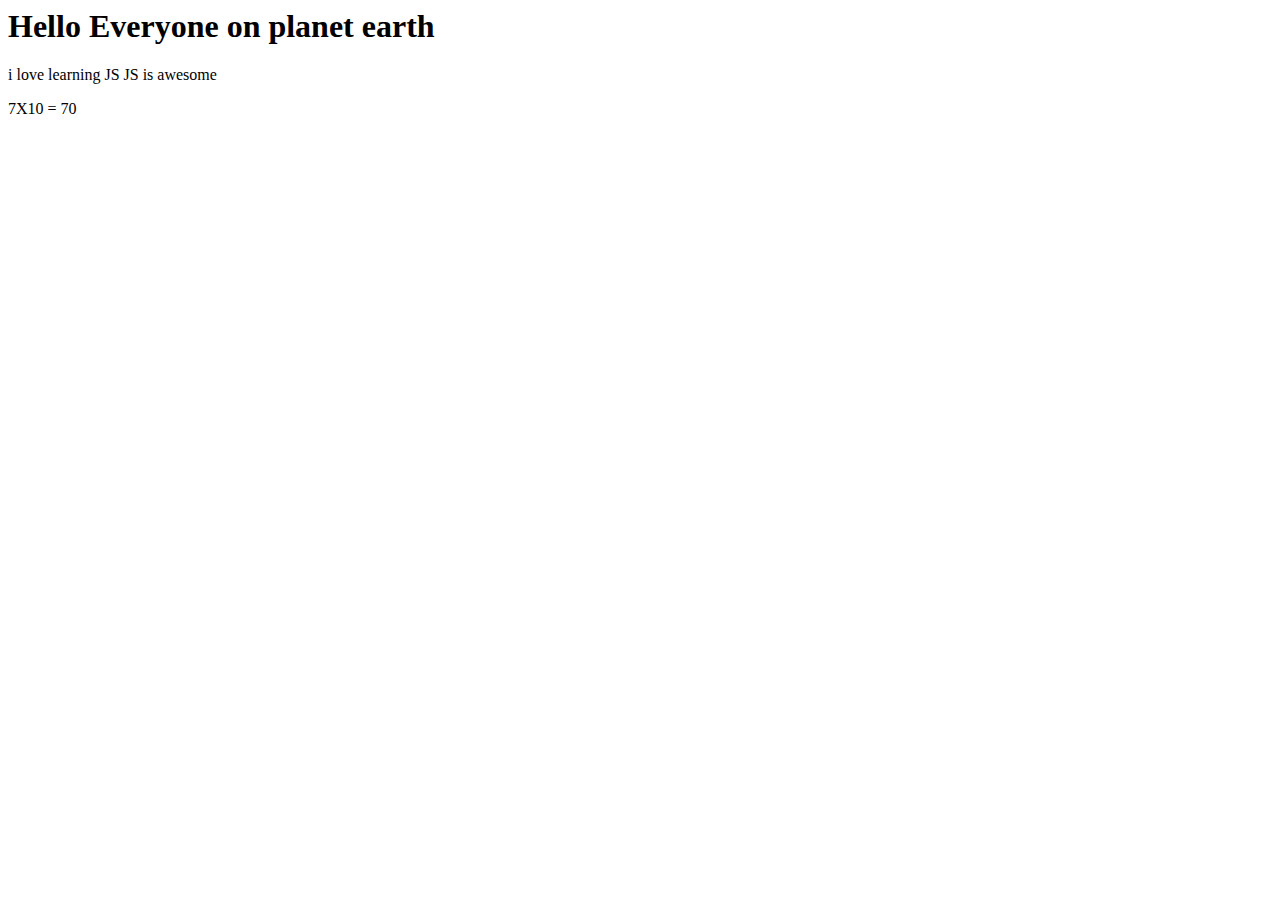
<file: index.html>
<html>
    <head>
        <link rel="stylesheet" type="text/css" href="style.css" >   
    </head>
    <body>
        <h1 id="heading1"></h1>
        <p id="paragraph1"></p>
        <p id="paragraph2"></p>
        
        <script>
            var text1;
            var text2;
            var text3;
            
            var numA =7;
            var numB = 10;
            
            text1="Hello Everyone on planet earth"
            text2="i love learning JS";
            text3=" JS is awesome";
            
            document.getElementById("heading1").innerHTML=(text1);
            document.getElementById("paragraph1").innerHTML=(text2 + text3);
            document.getElementById("paragraph2").innerHTML=(numA + "X" + numB + " = " + numA * numB);
        </script>
        </body>
</html>
</file>
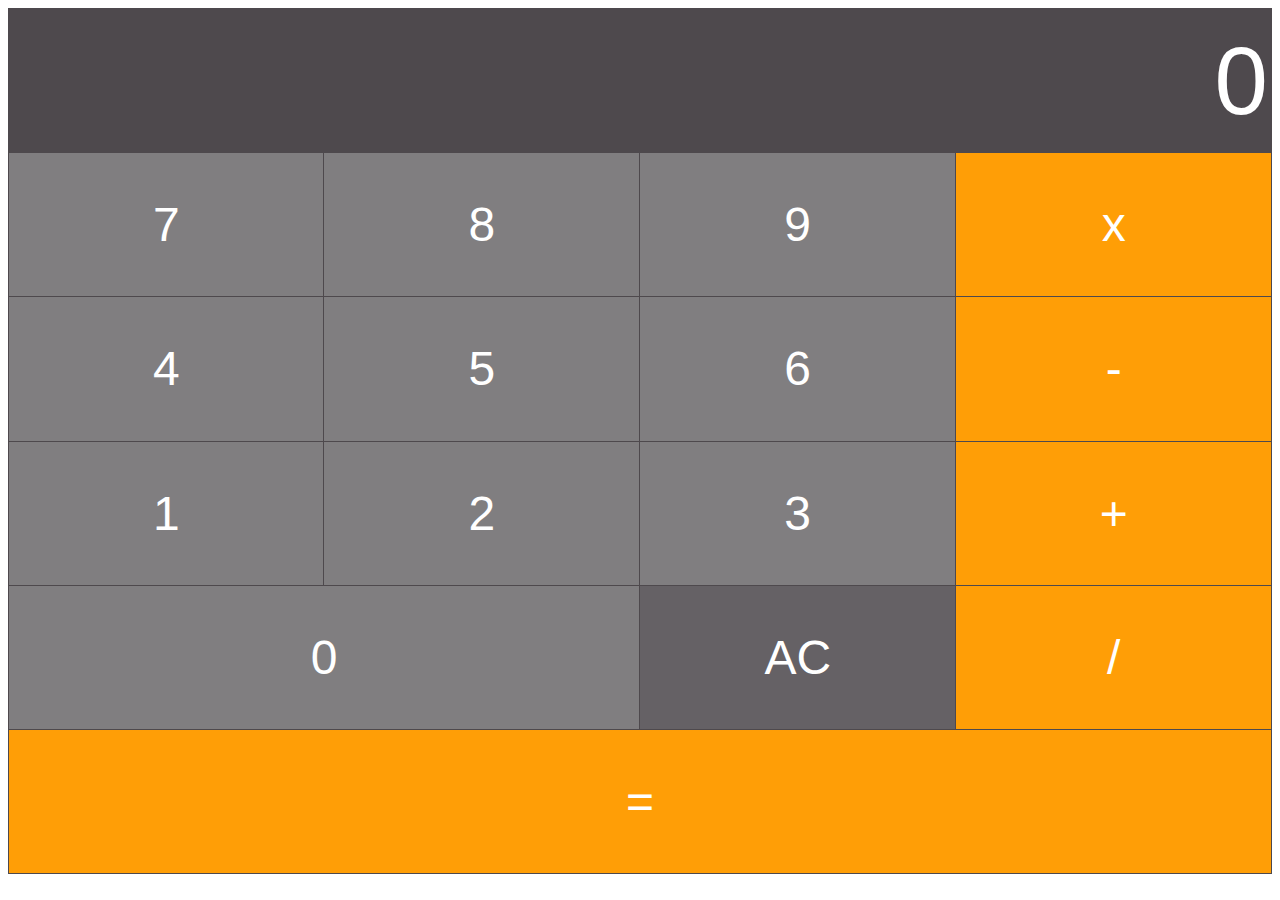
<file: calculator.html>
<html>
    <head>
        <link rel="stylesheet" type="text/css" href="style.css">
    </head>
    <body>
        <table border="1">
            <tr>
                <td colspan="4">
                    <input type="text" id="inputBox" value="0"/>
                </td>
            </tr>
            <tr>
                <td class="digitButton" onclick="digitBtnPressed(7)">7</td>
                <td class="digitButton" onclick="digitBtnPressed(8)">8</td>
                <td class="digitButton" onclick="digitBtnPressed(9)">9</td>
                <td class="operatorButton" onclick="operatorBtnPressed('*')">x</td>
            </tr>
            <tr>
                <td class="digitButton"onclick="digitBtnPressed(4)">4</td>
                <td class="digitButton"onclick="digitBtnPressed(5)">5</td>
                <td class="digitButton"onclick="digitBtnPressed(6)">6</td>
                <td class="operatorButton"onclick="operatorBtnPressed('-')">-</td>
            </tr>
            <tr>
                <td class="digitButton" onclick="digitBtnPressed(1)">1</td>
                <td class="digitButton" onclick="digitBtnPressed(2)">2</td>
                <td class="digitButton" onclick="digitBtnPressed(3)">3</td>
                <td class="operatorButton"onclick="operatorBtnPressed('+')">+</td>
            </tr>
            <tr>
                <td class="digitButton"colspan="2"onclick="digitBtnPressed(0)">0</td>

                <td class="ACButton"onclick="btnACPressed()">AC</td>
                <td class="operatorButton"onclick="operatorBtnPressed('/')">/</td>
            </tr>
            <tr>
                <td class="operatorButton"colspan="4"onclick="equalsBtnPressed()">=</td>
            </tr>
        </table>

        <script>
            var newLine =true;//Boolean variable. Determines if the next thing the user types should be on a new line.
            var value1;
            var currentOperator;

            //Event handler for when any digit button is pressed.
            function digitBtnPressed(button){
                if (newLine){
                    document.getElementById("inputBox").value = button;
                    newLine = false;
                }else {
                     var currentValue = document.getElementById("inputBox").value;
                    document.getElementById("inputBox").value = currentValue + button;
             }
        }

            //Event handler for when the AC button is pressed.
            function btnACPressed(){
                document.getElementById("inputBox").value = 0;
                newLine = true;
            }

            //Event handler for operator buttons
            function operatorBtnPressed(operator) {
                currentOperator = operator;
                value1 = parseInt(document.getElementById("inputBox").value);
                newLine = true;
            }

            //Event handler for equals to button 
            function equalsBtnPressed(){
                var value2 = parseInt(document.getElementById("inputBox").value);
                var finalTotal;
            
            switch(currentOperator){
                case "+":
                    finalTotal = value1 + value2;
                    break;
                case "-":
                    finalTotal = value1 - value2;
                    break;
                case "/":
                    finalTotal = value1 / value2;
                    break;
                case "*":
                    finalTotal = value1 * value2;
                    break;
            }
            document.getElementById("inputBox").value = finalTotal;

            }
        </script>
    </body>
</html>
</file>
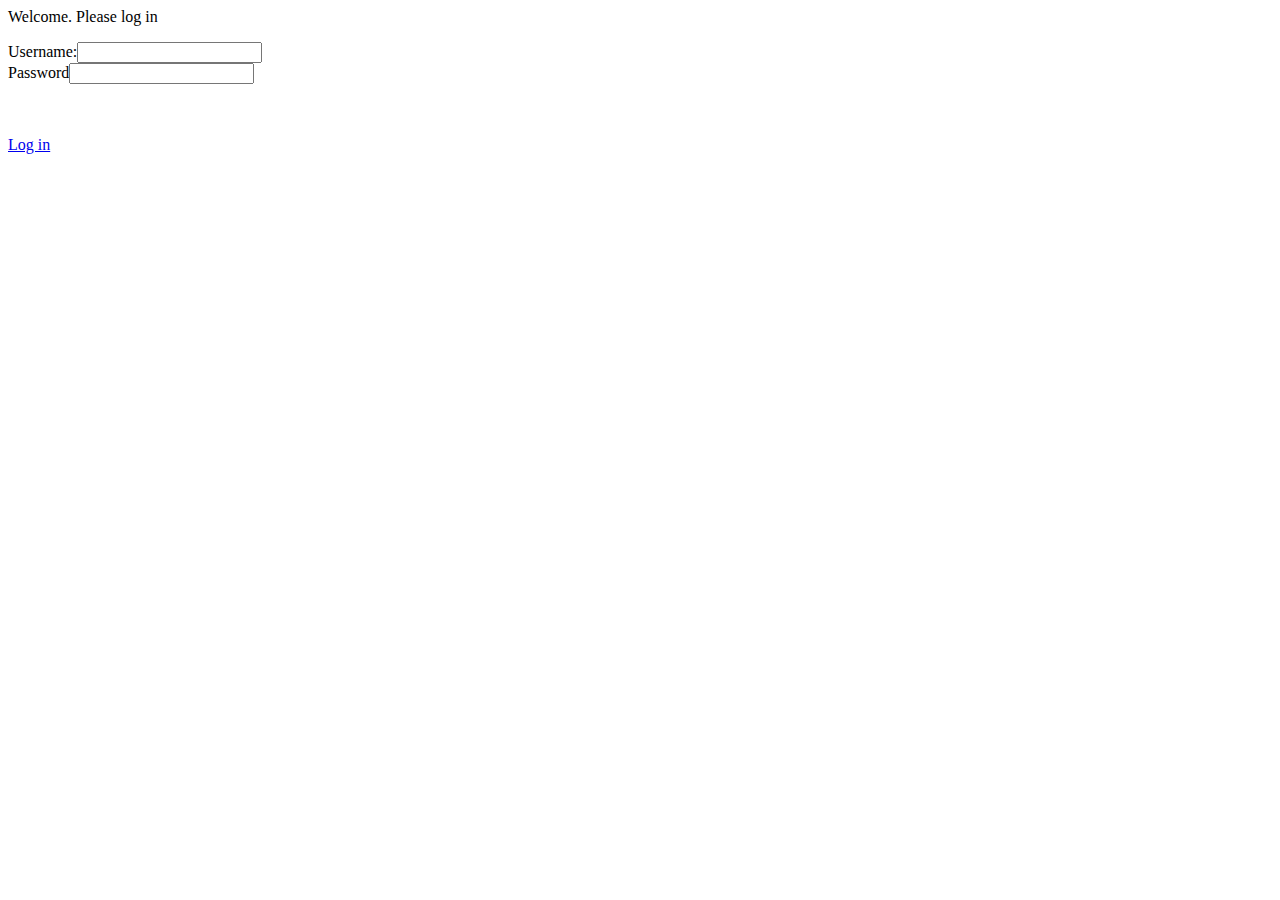
<file: Login Form.html>
<html>
    <head>
        <link rel="stylesheet" type="text/css" href="style.css">
    </head>
    <body>
       <p>Welcome. Please log in</p>
        
        <form>
            <label for="usernameInput">Username:</label><input type="text" id="usernameInput"/><br/>
            <label for="passwordInput">Password</label><input type="password" id="passwordInput"/>
            <p id="message"></p>
            <br/><br/>
            <a href="#" onclick="verifyUser()">Log in</a>
        </form>
        
            <script>
                
                function verifyUser(){
                    var username = document.getElementById("usernameInput").value;
                    var password = document.getElementById("passwordInput").value;
                    
                    checkUserCreds(username, password)
                                   
                }
                
                function checkUserCreds(username, password){
                    var systemUsername = "Bond";
                    var systemPassword = "007";
                    
                    if(username == systemUsername && password == systemPassword){
                        document.getElementById("message").innerHTML = "Correct. Logging you in...";
                    }
                }
            
        
        </script>
    </body>
</html>
</file>
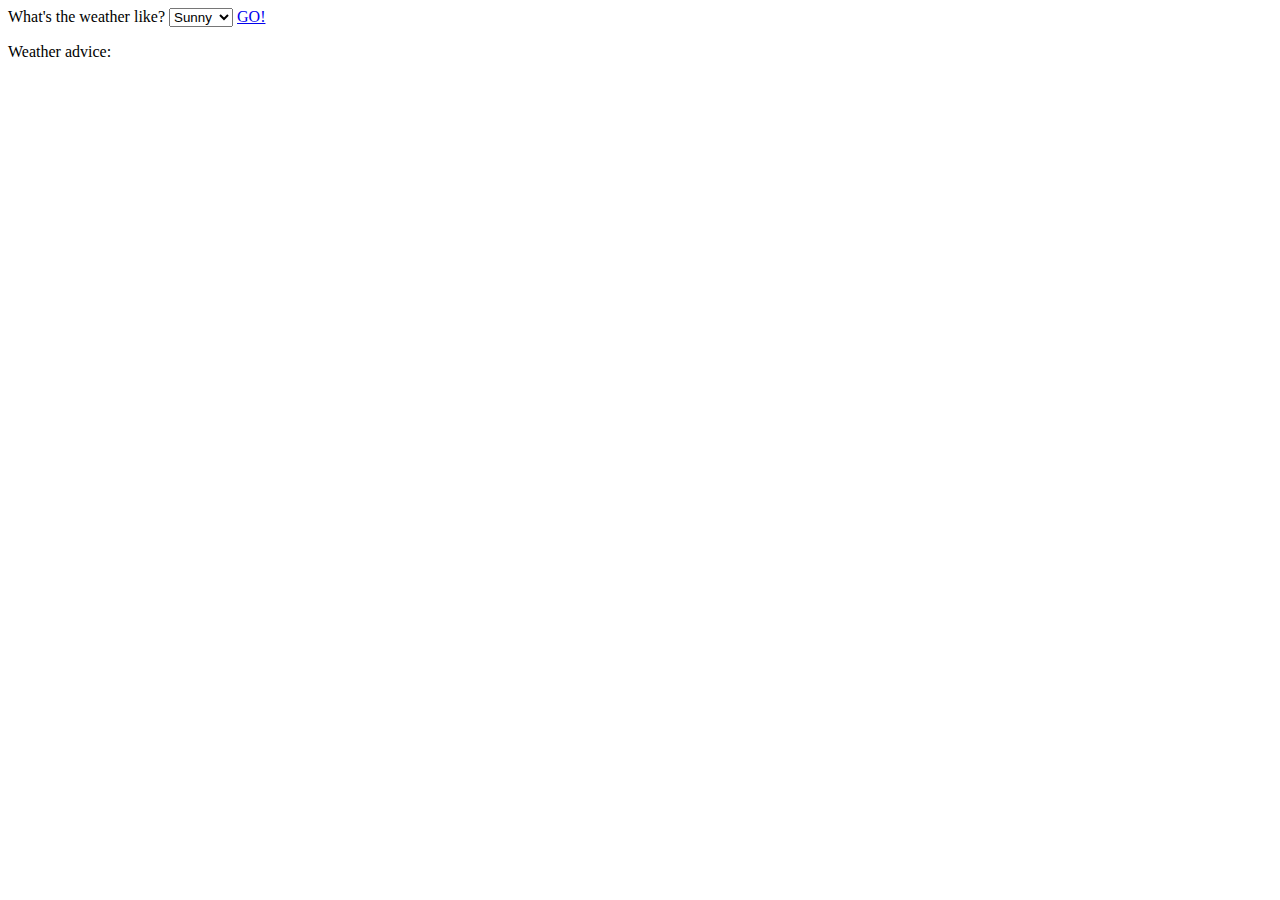
<file: switch.html>
<html>
    <head>
        <link rel="stylesheet" type="text/css" href="style.css">
    </head>
    <body>
        <label for="weather">What's the weather like? </label>
        <select id="weather">
            <option value="sunny">Sunny</option>
            <option value="windy">Windy</option>
            <option value="rainy">Rainy</option>
            <option value="snowy">Snowy</option>
            <option value="cloudy">Cloudy</option>
        </select>
        <a href="#" onclick="btnPressed()">GO!</a>
        <p id="outputText">Weather advice: </p>
        
        <script>
            function btnPressed(){
                var weatherSelected = document.getElementById("weather").value;
                var advice;
                
                switch(weatherSelected){
                    case "sunny":
                        advice = "Wear your sunglasses";
                        break;
                    case"windy":
                        advice = "Wear a jacket";
                        break;
                    case"rainy":
                        advice = "Wear a raincoat and carry an umbrella";
                        break;
                    case"snowy":
                        advice = "Dress warmly";
                        break;
                    case"cloudy":
                        advice = "Carry a jacket. It might rain";
                        break;
               
                }
                document.getElementById("outputText").innerHTML = "Weather advice" + advice;
            }
        
        
        </script>
    </body>
</html>
</file>
<file: style.css>
table{
    color: #ffff;
    text-align: center;
    border-collapse: collapse;
    font: normal 3em Aerial, Helvetica, sans-serif;
}

tr{
    height: 16.02vh;
    background-color: #4e494d;
}

td{
    width: 25vw;
    border: 1px solid #4e494d;
}

#inputBox{
    background-color: #4e494d;
    text-align: right;
    width:100%;
    font-size: 2em;
    color: #fff;
    border: 0px;
}

.digitButton{
    background-color: #807e80;
}

.operatorButton{
    background-color: #ff9e06;
}

.ACButton{
    background-color: #656165;
}
</file>
